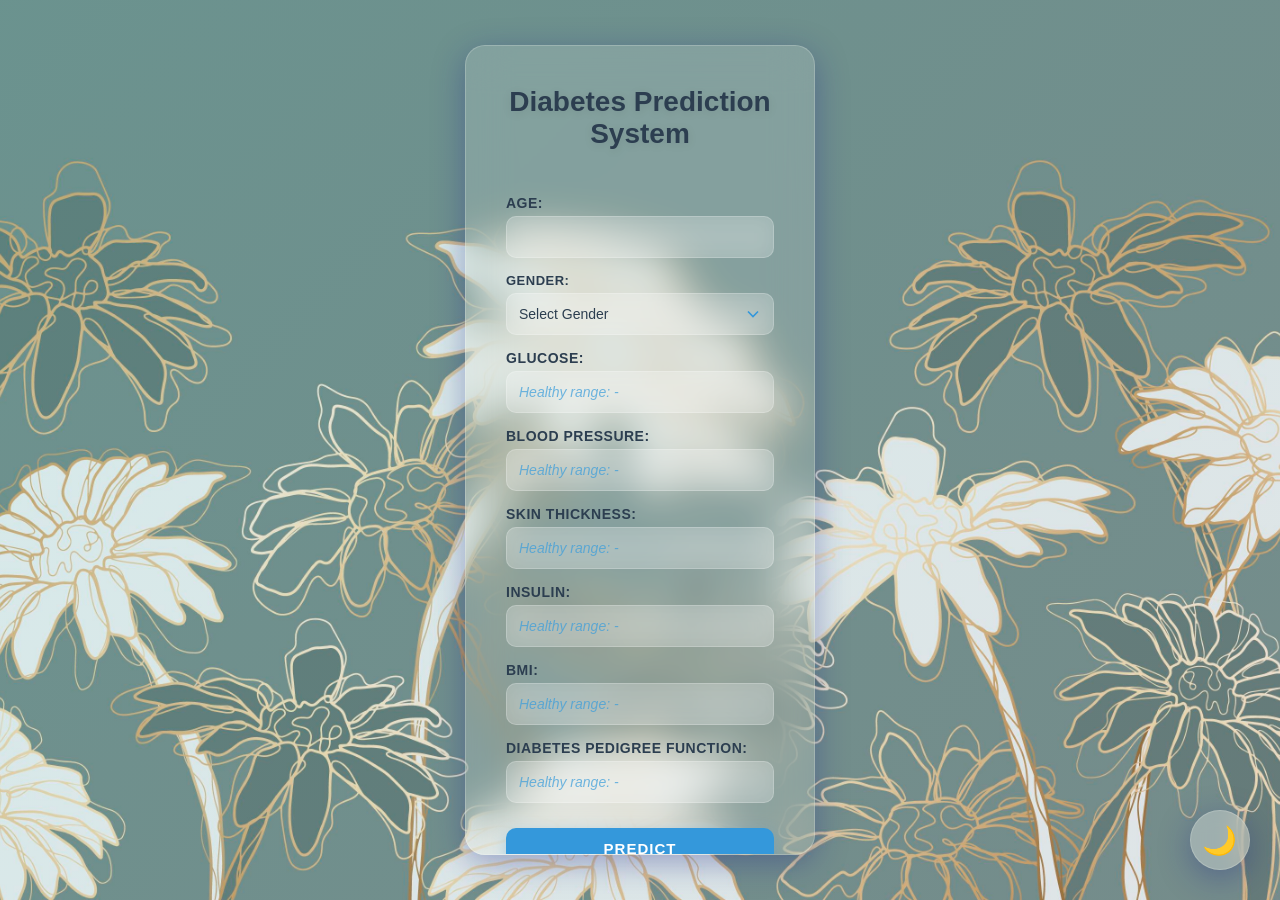
<file: interface/index.html>
<!DOCTYPE html>
<html lang="en">
<head>
  <meta charset="UTF-8">
  <meta name="viewport" content="width=device-width, initial-scale=1.0">
  <title>Diabetes Prediction System</title>
  <link rel="stylesheet" href="style.css">
</head>
<body>
  <!-- Background Container -->
  <div id="backgroundContainer" class="background-container"></div>
  
  <!-- Theme Toggle Button -->
  <button id="themeToggle" class="theme-toggle" title="Toggle Theme">🌙</button>
  
  <div class="container">
    <h1>Diabetes Prediction System</h1>
    <form id="predictionForm">
      <label>Age:</label>
      <input type="number" id="age" required>
      
      <div class="gender-pregnancies-row">
        <div class="gender-field">
          <label>Gender:</label>
          <select id="gender" required>
            <option value="">Select Gender</option>
            <option value="male">Male</option>
            <option value="female">Female</option>
          </select>
        </div>
        
        <div class="pregnancies-field" id="pregnanciesContainer" style="display: none;">
          <label>Pregnancies:</label>
          <select id="pregnancies" required>
            <option value="0">No</option>
            <option value="1">1</option>
            <option value="2">2</option>
            <option value="3">3</option>
            <option value="4">4</option>
            <option value="5">5+</option>
          </select>
        </div>
      </div>

      <label>Glucose:</label>
      <input type="number" id="glucose" placeholder="Healthy range: -" required>

      <label>Blood Pressure:</label>
      <input type="number" id="bp" placeholder="Healthy range: -" required>

      <label>Skin Thickness:</label>
      <input type="number" id="skin" placeholder="Healthy range: -" required>

      <label>Insulin:</label>
      <input type="number" id="insulin" placeholder="Healthy range: -" required>

      <label>BMI:</label>
      <input type="number" step="0.1" id="bmi" placeholder="Healthy range: -" required>

      <label>Diabetes Pedigree Function:</label>
      <input type="number" step="0.01" id="pedigree" placeholder="Healthy range: -" required>

      <button type="submit">Predict</button>
    </form>

    <div id="result"></div>
  </div>
  <script src="script.js"></script>
</body>
</html>
</file>
<file: interface/style.css>
* {
  margin: 0;
  padding: 0;
  box-sizing: border-box;
}

:root {
  --primary-color: #3498db;
  --primary-hover: #2980b9;
  --text-color: #2c3e50;
  --bg-overlay: rgba(255, 255, 255, 0.15);
  --glass-border: rgba(255, 255, 255, 0.2);
}

body.dark-theme {
  --primary-color: #3498db;
  --primary-hover: #2980b9;
  --text-color: #ecf0f1;
  --bg-overlay: rgba(0, 0, 0, 0.3);
  --glass-border: rgba(255, 255, 255, 0.1);
}

body {
  font-family: 'Segoe UI', Tahoma, Geneva, Verdana, sans-serif;
  background: #f0f2f5;
  display: flex;
  justify-content: center;
  align-items: center;
  height: 100vh;
  overflow: hidden;
  transition: background 0.3s ease;
}

/* Background Container */
.background-container {
  position: fixed;
  top: 0;
  left: 0;
  width: 100%;
  height: 100%;
  background-size: cover;
  background-position: center;
  z-index: -2;
  animation: backgroundFade 1s ease-in-out;
}

.background-container::before {
  content: '';
  position: absolute;
  top: 0;
  left: 0;
  width: 100%;
  height: 100%;
  background: linear-gradient(135deg, rgba(52, 152, 219, 0.1) 0%, rgba(155, 89, 182, 0.1) 100%);
  z-index: 1;
}

@keyframes backgroundFade {
  from {
    opacity: 0;
  }
  to {
    opacity: 1;
  }
}

body.dark-theme .background-container::before {
  background: linear-gradient(135deg, rgba(0, 0, 0, 0.4) 0%, rgba(52, 73, 94, 0.4) 100%);
}

/* Theme Toggle Button */
.theme-toggle {
  position: fixed;
  bottom: 30px;
  right: 30px;
  width: 60px;
  height: 60px;
  border-radius: 50%;
  border: none;
  background: rgba(255, 255, 255, 0.3);
  backdrop-filter: blur(10px);
  font-size: 28px;
  cursor: pointer;
  box-shadow: 0 8px 32px rgba(31, 38, 135, 0.37);
  border: 1px solid rgba(255, 255, 255, 0.18);
  transition: all 0.3s ease;
  z-index: 100;
  display: flex;
  align-items: center;
  justify-content: center;
}

.theme-toggle:hover {
  transform: scale(1.1);
  background: rgba(255, 255, 255, 0.5);
  box-shadow: 0 12px 40px rgba(31, 38, 135, 0.5);
}

.theme-toggle:active {
  transform: scale(0.95);
}

body.dark-theme .theme-toggle {
  background: rgba(0, 0, 0, 0.4);
}

body.dark-theme .theme-toggle:hover {
  background: rgba(0, 0, 0, 0.6);
}

/* Glass Morphism Container */
.container {
  background: var(--bg-overlay);
  backdrop-filter: blur(20px);
  -webkit-backdrop-filter: blur(20px);
  padding: 40px;
  border-radius: 20px;
  box-shadow: 0 8px 32px rgba(31, 38, 135, 0.37);
  border: 1px solid var(--glass-border);
  width: 350px;
  max-height: 90vh;
  overflow-y: auto;
  animation: containerSlideIn 0.5s ease-out;
  position: relative;
  z-index: 10;
}

@keyframes containerSlideIn {
  from {
    opacity: 0;
    transform: translateY(20px);
  }
  to {
    opacity: 1;
    transform: translateY(0);
  }
}

/* Scrollbar styling */
.container::-webkit-scrollbar {
  width: 8px;
}

.container::-webkit-scrollbar-track {
  background: transparent;
}

.container::-webkit-scrollbar-thumb {
  background: rgba(255, 255, 255, 0.3);
  border-radius: 4px;
}

.container::-webkit-scrollbar-thumb:hover {
  background: rgba(255, 255, 255, 0.5);
}

h1 {
  text-align: center;
  color: var(--text-color);
  margin-bottom: 30px;
  font-size: 28px;
  font-weight: 700;
  text-shadow: 0 2px 10px rgba(0, 0, 0, 0.1);
}

form {
  display: flex;
  flex-direction: column;
}

label {
  margin-top: 15px;
  margin-bottom: 5px;
  font-weight: 600;
  color: var(--text-color);
  font-size: 14px;
  text-transform: uppercase;
  letter-spacing: 0.5px;
}

input, select {
  padding: 12px;
  border: 1px solid var(--glass-border);
  border-radius: 10px;
  margin-top: 0;
  font-size: 14px;
  background: rgba(255, 255, 255, 0.2);
  color: var(--text-color);
  backdrop-filter: blur(10px);
  transition: all 0.3s ease;
}

input::placeholder {
  color: rgba(60, 158, 219, 0.8);
  font-style: italic;
  opacity: 0.9;
}

input:focus, select:focus {
  outline: none;
  background: rgba(255, 255, 255, 0.3);
  border-color: var(--primary-color);
  box-shadow: 0 0 15px rgba(52, 152, 219, 0.3);
}

select {
  background: rgba(255, 255, 255, 0.2) url("data:image/svg+xml;charset=UTF-8,%3csvg xmlns='http://www.w3.org/2000/svg' viewBox='0 0 24 24' fill='none' stroke='%233498db' stroke-width='2'%3e%3cpolyline points='6 9 12 15 18 9'%3e%3c/polyline%3e%3c/svg%3e") no-repeat right 10px center;
  background-size: 20px;
  padding-right: 35px;
  appearance: none;
  -webkit-appearance: none;
  -moz-appearance: none;
}

.gender-pregnancies-row {
  display: flex;
  gap: 15px;
  margin-top: 15px;
}

.gender-field {
  flex: 1;
  display: flex;
  flex-direction: column;
}

.pregnancies-field {
  flex: 1;
  display: flex;
  flex-direction: column;
}

.gender-field label, .pregnancies-field label {
  margin-top: 0;
  margin-bottom: 5px;
  font-weight: 600;
  color: var(--text-color);
  font-size: 13px;
  text-transform: uppercase;
  letter-spacing: 0.5px;
}

.gender-field select, .pregnancies-field select {
  margin-top: 0;
}

button {
  margin-top: 25px;
  padding: 12px;
  background: var(--primary-color);
  color: white;
  font-weight: 700;
  border: none;
  border-radius: 10px;
  cursor: pointer;
  font-size: 15px;
  transition: all 0.3s ease;
  text-transform: uppercase;
  letter-spacing: 1px;
  box-shadow: 0 4px 15px rgba(52, 152, 219, 0.3);
}

button:hover {
  background: var(--primary-hover);
  transform: translateY(-2px);
  box-shadow: 0 6px 20px rgba(52, 152, 219, 0.5);
}

button:active {
  transform: translateY(0);
}

#result {
  margin-top: 25px;
  padding: 15px;
  text-align: center;
  font-size: 16px;
  font-weight: bold;
  color: var(--text-color);
  background: rgba(76, 175, 80, 0.2);
  border-radius: 10px;
  border: 1px solid var(--glass-border);
  animation: resultSlideIn 0.3s ease-out;
}

@keyframes resultSlideIn {
  from {
    opacity: 0;
    transform: translateY(-10px);
  }
  to {
    opacity: 1;
    transform: translateY(0);
  }
}

/* Responsive Design */
@media (max-width: 480px) {
  .container {
    width: 90%;
    padding: 25px;
  }
  
  h1 {
    font-size: 24px;
  }
  
  .theme-toggle {
    width: 50px;
    height: 50px;
    font-size: 24px;
    bottom: 20px;
    right: 20px;
  }
  
  .gender-pregnancies-row {
    flex-direction: column;
  }
}
</file>
